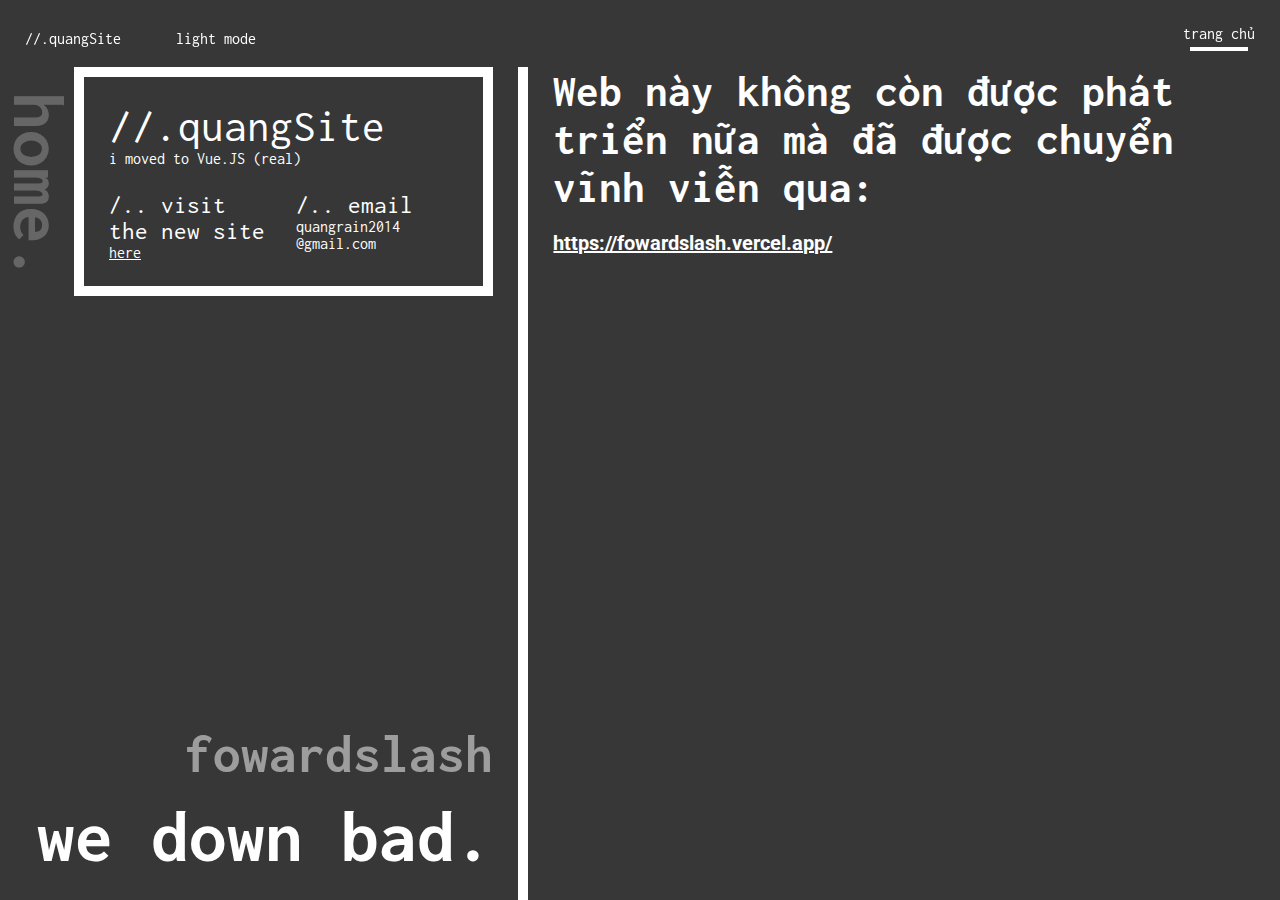
<file: index.html>
<!DOCTYPE html>
<html lang="en">
<head>
    <meta charset="UTF-8">
    <meta http-equiv="X-UA-Compatible" content="IE=edge">
    <meta name="viewport" content="width=device-width, initial-scale=1.0">
    <title>quangSite - Trang chủ</title>
    <link rel="icon" type="image/x-icon" href="/src/img/favicon (3).png">    <link rel="stylesheet" href="./src/css/style.css">
    <link rel="preconnect" href="https://fonts.googleapis.com">
    <link rel="preconnect" href="https://fonts.gstatic.com" crossorigin>
    <link href="https://fonts.googleapis.com/css2?family=Inconsolata:wdth@150&display=swap" rel="stylesheet">
    <link href="https://fonts.googleapis.com/css2?family=Roboto:wght@400;700&display=swap" rel="stylesheet">
    
</head>
<body>
    <div class="header_wrapper">
        <div class="header">
            <div class="logo_section" id="logo">
                <h1 class="xs_header ihatecss">//.quangSite</h1>
                <h1 class="xs_header" id="mode_switcher" onclick="SwitchMode(this)">light mode</h1>
            </div>
            <div class="entries">
                <div class="entry head">
                    <b><h1 class="xs_header bold_text">trang chủ</h1></b>
                    <hr class="entry_active">
                </div>
                <div class="entry mobile" id="menu_entry" onclick="Show(document.getElementById('menu'))">
                    <b><h1 class="xs_header bold_text">menu</h1></b>
                    <hr class="entry_active">
                </div>
            </div>
        </div>
    </div>
    <div class="mobile_menu" id="menu">
        <h1 class="lg_header menu_header">Menu</h1>
        <div class="entries on_menu" id="entries">
            <div class="entry head mobile_only">
                <b><h1 class="xs_header bold_text">sorry, we moved</h1></b>
                <hr class="entry_active">
            </div>
            
        </div>
    </div>
    <div class="large_txt_thingy">
        <h1 class="xl_header indc">home.</h1>
    </div>
    <div class="body">
        
        <div class="sidebar">
            <div class="top_wrapper">
                <div class="info">
                    <div class="top">
                        <h1 class="lg_header no_bold ihatecss">//.quangSite</h1>
                        <h1 class="xs_header">i moved to Vue.JS (real)</h1>
                    </div>
                    <div class="bot">
                        <div class="social_info">
                            <h1 class="small_header no_bold">/.. visit the new site</h1>
                            <div class="social_wrap">
                                <a class="xs_header" href="https://fowardslash.vercel.app/">here</a>
                            </div>
                        </div>
                        <div class="social_info">
                            <h1 class="small_header no_bold">/.. email</h1>
                            <div class="social_wrap">
                                <h1 class="xs_header">quangrain2014<br>@gmail.com</h1>
                            </div>
                        </div>
                    </div>
                </div>
            </div>
            <div class="bot_wrapper">
                <h1 class="larger_header right_text transparent_text">fowardslash</h1>
                <h1 class="xl_header right_text">we down bad.</h1>
            </div>
        </div>
        <div class="content">
            <h1 class="lg_header">Web này không còn được phát triển nữa mà đã được chuyển vĩnh viễn qua: <br> <a href="https://fowardslash.vercel.app/#/">https://fowardslash.vercel.app/</a></h1>
        </div>
    </div>
    <script src="https://code.jquery.com/jquery-3.6.3.min.js" integrity="sha256-pvPw+upLPUjgMXY0G+8O0xUf+/Im1MZjXxxgOcBQBXU=" crossorigin="anonymous"></script>
    <script src="/src/script/index.js"></script>
</body>
</html>
</file>
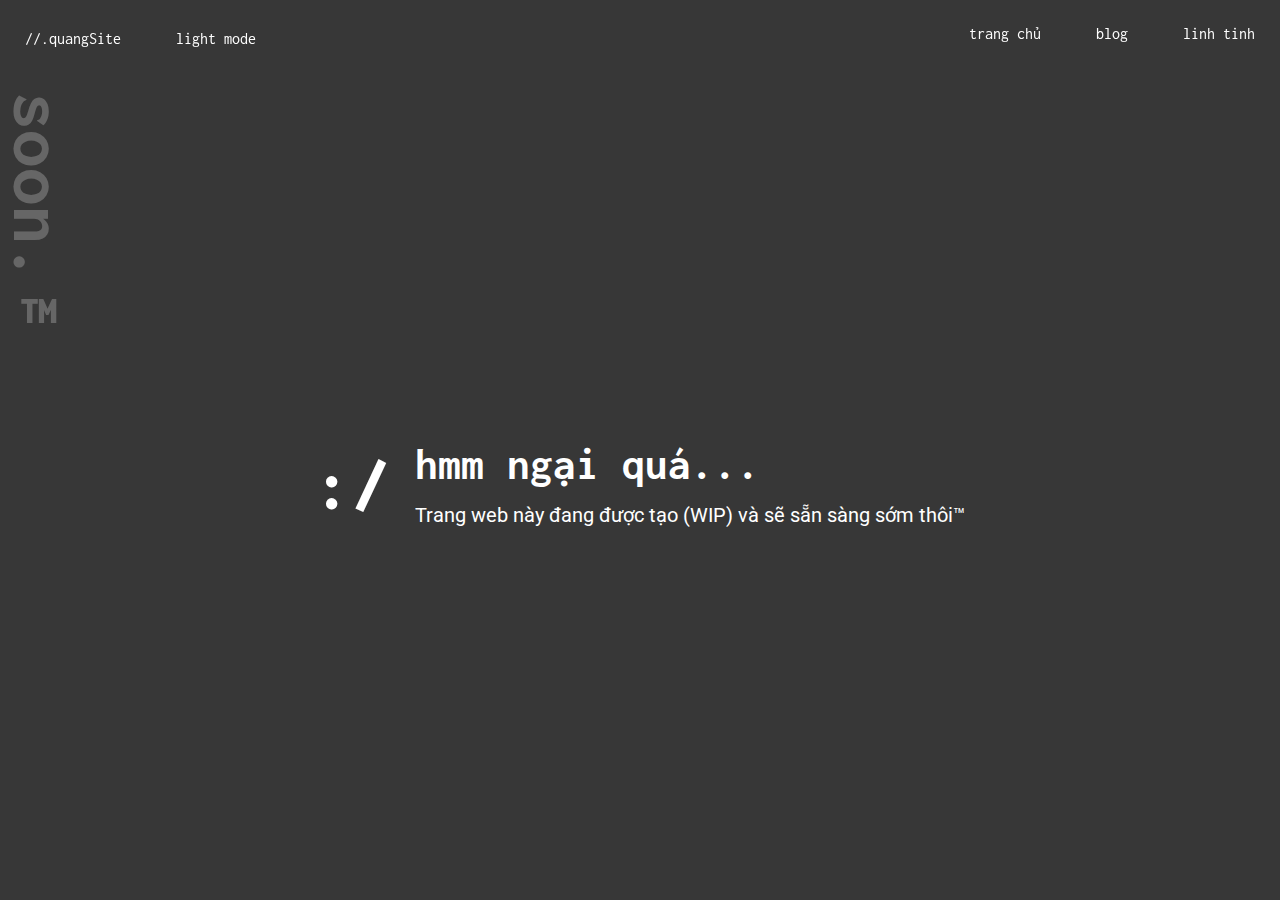
<file: soon.html>
<!DOCTYPE html>
<html lang="en">
<head>
    <meta charset="UTF-8">
    <meta http-equiv="X-UA-Compatible" content="IE=edge">
    <meta name="viewport" content="width=device-width, initial-scale=1.0">
    <title>Document</title>
    <link rel="stylesheet" href="./src/css/style.css">
    <link rel="stylesheet" href="./src/css/coming.css">
    <link rel="preconnect" href="https://fonts.googleapis.com">
    <link rel="preconnect" href="https://fonts.gstatic.com" crossorigin>
    <link href="https://fonts.googleapis.com/css2?family=Inconsolata:wdth@150&display=swap" rel="stylesheet">
    <link href="https://fonts.googleapis.com/css2?family=Roboto:wght@400;700&display=swap" rel="stylesheet">
    
</head>
<body>
    <div class="header_wrapper">
        <div class="header">
            <div class="logo_section" id="logo">
                <h1 class="xs_header ihatecss">//.quangSite</h1>
                <h1 class="xs_header" id="mode_switcher" onclick="SwitchMode(this)">light mode</h1>
            </div>
            <div class="entries">
                <div class="entry head" onclick="window.location.href='/'">
                    <b><h1 class="xs_header bold_text">trang chủ</h1></b>
                    <hr class="entry_inactive">
                </div>
                <div class="entry head" onclick="window.location.href='./soon.html'">
                    <b><h1 class="xs_header bold_text">blog</h1></b>
                    <hr class="entry_inactive">
                </div>
                <div class="entry head">
                    <b><h1 class="xs_header bold_text" onclick="window.location.href='./linhtinh.html'">linh tinh</h1></b>
                    <hr class="entry_inactive">
                </div>
                <div class="entry mobile" id="menu_entry" onclick="Show(document.getElementById('menu'))">
                    <b><h1 class="xs_header bold_text">menu</h1></b>
                    <hr class="entry_active">
                </div>
            </div>
        </div>
    </div>
    <div class="mobile_menu" id="menu">
        <h1 class="lg_header menu_header">Menu</h1>
        <div class="entries on_menu" id="entries">
            <div class="entry head mobile_only">
                <b><h1 class="xs_header bold_text" onclick="window.location.href='/'">trang chủ</h1></b>
                <hr class="entry_inactive">
            </div>
            <div class="entry head mobile_only" onclick="window.location.href='./soon.html'">
                <b><h1 class="xs_header bold_text">blog</h1></b>
                <hr class="entry_inactive">
            </div>
            <div class="entry head mobile_only" onclick="window.location.href='./soon.html'">
                <b><h1 class="xs_header bold_text">linh tinh</h1></b>
                <hr class="entry_inactive">
            </div>
        </div>
    </div>
    <div class="large_txt_thingy">
        <h1 class="xl_header indc">soon.™</h1>
    </div>
    <div class="body">
        <div class="sadface">
            <h1 class="xl_header">:/</h1>
            <div class="soon">
                <h1 class="lg_header">hmm ngại quá...</h1>
                <p>Trang web này đang được tạo (WIP) và sẽ sẵn sàng sớm thôi™</p>
            </div>
        </div>
    </div>
    <script src="https://code.jquery.com/jquery-3.6.3.min.js" integrity="sha256-pvPw+upLPUjgMXY0G+8O0xUf+/Im1MZjXxxgOcBQBXU=" crossorigin="anonymous"></script>
    <script src="/src/script/index.js"></script>
</body>
</html>
</file>
<file: src/css/style.css>
/* Keyframes */
@keyframes appear-left {
    from{
        transform: translate3d(-50px, 0, 0);
    }
    to{
        transform: translate3d(0, 0, 0);
    }
}
@keyframes appear-top {
    from{
        transform: translate3d(0px, -50px, 0);
    }
    to{
        transform: translate3d(0, 0, 0);
    }
}
@keyframes move-up{
    from{
        transform: translate(0,0);
    }
    to{
        transform: translate(0, -150px);
    }
}
@keyframes move-up-deep{
    from{
        transform: translate(0, 50vh);
    }
    to{
        transform: translate(0, 0px);
    }
}
@keyframes blur{
    from{
        background-color: transparent;
        backdrop-filter: blur(0px);
    }
    to{
        background-color: var(--bg_transparent);
        backdrop-filter: blur(2px);
    }
}
/* var */
:root{
    --bg: #373737;
    --bg_transparent: #373737e7;
    --txt: white;
    --transparent: rgba(255, 255, 255, 0.24);
    --less_transparent: rgba(255, 255, 255, 0.514);
}
@keyframes color{
    from{
        background-color: transparent;
    }
    to{
        background-color: var(--bg);
    }
}
/* basic */
body{
    background-color: var(--bg);
}
*{
    transition: background-color 0.2s, color 0.2s;
    margin: 0;
    padding: 0;
    font-family: 'Roboto';
    color: var(--txt);
    font-size: 20px;
}
h1{
    font-family: 'Inconsolata';
    color: var(--txt);
}
button{
    cursor: pointer;
    padding: .5rem;
    background: none;
    border: 5px var(--txt) solid;
}
button:hover{
    color: var(--bg);
    cursor: pointer;
    padding: .5rem;
    background-color: var(--txt);
    border: 5px var(--txt) solid;
}
/* txt style */
.ihatecss{
    word-wrap:break-word;
}
.bold_text{
    font-weight: bold;
}
.transparent_text{
    color: var(--less_transparent);
}
.mid_text{
    text-align: center;
}
.right_text{
    text-align: right;
}
.small_header{
    font-size: 25px;
}
.xs_header{
    font-family: 'Inconsolata' !important;
    font-size: 16px;
    font-weight: normal;
}
.lg_header{
    font-size: 45px;
}
.larger_header{
    font-size: 55px;
}
.xl_header{
    font-size: 75px;
}
.no_bold{
    font-weight: normal;
}
/* style */
.header_wrapper{
    z-index: 2;
    padding: 25px;
    width: 100vw;
    position: fixed;
    box-sizing: border-box;
}
.large_txt_thingy{
    position: fixed;
    top: 67px;
}
.header{
    width: 100%;
    display: flex;
    justify-content: space-between;
    align-items: center;
}
.logo_section{
    display: flex;
    gap: 55px;
}
.entries{
    display: flex;
    gap: 55px;
}
.entry{
    cursor: pointer;
    display: flex;
    flex-direction: column;
    justify-content: center;
    align-items: center;
    gap: 5px;
}
.entry_active{
    transition: width 0.2s, opacity 0.2s;
    border: 2px var(--txt) solid;
    width: 75%;
}
.indc{
    margin-top: 25px;
    width: auto;
    writing-mode: vertical-rl;
    text-orientation: mixed;
    color: var(--transparent)
}
.body{
    display: flex;
    padding-top: 67px;
    box-sizing: border-box;
    height: 100vh;
}
.sidebar{
    width: 50%;
    height: 100%;
    padding-right: 25px;
    border-right: 10px var(--txt) solid;
}
.content{
    display: flex;
    flex-direction: column;
    gap: 25px !important;
    width: 75%;
    height: 100%;
    padding-right: 25px;
    padding-bottom: 25px;
    overflow-y: scroll;
}
.top_wrapper{
    float: right;
}
.info{
    float: right;
    min-width: 75%;
    max-width: 85%;
    padding: 25px;
    box-sizing: border-box;
    border: 10px var(--txt) solid;
}
.bot{
    padding-top: 25px;
    display: flex;
    gap: 25px;
}
.social_info{
    width: 50%;
}
.social_wrap{
    display: grid;
    grid-template-columns: auto auto;
    column-gap: 25px;
}
.sidebar{
    display: flex;
    flex-direction: column;
    justify-content: space-between;
}
.bot_wrapper{
    display: flex;
    flex-direction: column;
    gap: 15px;
    padding-bottom: 25px;
}
.content{
    display: flex;
    flex-direction: column;
    gap: 15px;
    padding: 0 25px;
    box-sizing: border-box;
}
ul{
    margin-left: 25px;
}
li{
    margin-bottom: 15px;
}
.entry_inactive{
    border: 2px var(--txt) solid;

    transition: width 0.2s, opacity 0.2s;
    width: 0;
    opacity: 0%;
}
.entry:hover .entry_inactive{
    width: 75%;
    opacity: 100%;
}
.entry:active .entry_inactive{
    width: 70%;
    opacity: 100%;
}
.entry:hover .entry_active{
    width: 85%;
    opacity: 100%;
}
.entry:active .entry_active{
    width: 70%;
    opacity: 100%;
}
.brief_intro{
    padding-left: 15px;
    border-left: 10px var(--txt) solid;
}
.project{
    animation: appear-left 1s cubic-bezier(0,.11,0,1.01);
    display: flex;
    flex-direction: column;
    gap: 10px;
}
#quangSite, #quangbot{
    display: none;
}
.brief_intro img{
    width: 100%;
}
.project_img_wrapper{
    display: flex;
    flex-direction: column;
    align-items: flex-start;
}
.project_img_wrapper img{
    height: 10%;
}
#mode_switcher{
    cursor: pointer;
}
.mobile_only, .mobile{
    display: none;
}
.mobile_menu{
    transition: opacity 0.5s;
    animation: color 0.5s;
    display: none;
    flex-direction: column;
    gap: 15px;
    z-index: 1;
    position: fixed;
    width: 100vw;
    height: 100vh;
    background-color: var(--bg);
    justify-content: center;
    align-items: center;
}
@media only screen and (max-width: 600px){
    .body{
        flex-direction: column;
    }
    .sidebar{
        width: 100vw;
        height: 25%;
        overflow-y: scroll;
        overflow-x: hidden;
        border-right: none;
        padding: 0;
        padding-bottom: 25px;;
        border-bottom: 10px var(--txt) solid
    }
    .bot_wrapper{
        flex-direction: column-reverse;
    }
    .content{
        width: 100vw;
        padding: 25px;
    }
    .info{
        display: none;
    }
    .large_txt_thingy{
        display: none;
    }
    .entry{
        display: none;
    }
    .logo_section{
        gap: 25px;
    }
    .mobile, .down{
        display: initial;
    }
    .down{
        width: 100%;
    }
    .except{
        padding-bottom: 10px;
        display: grid;
        grid-template-columns: 15% 15%;
        row-gap: 5px;
        overflow-x: scroll;
    }
    .except .entry h1{
        font-family: 'Roboto' !important;
        font-weight: bold;
        font-size: 16px;
    }
    .project_img_wrapper img{
        width: 100%;
    }
    .info{
        min-width: 100%;
    }
    .mobile_only{
        display: initial;
    }
    .top .lg_header{
        font-size: 25px;
    }
    .social_wrap{
        grid-template-columns: 25%;
    }
    .menu_header{
        animation: appear-top 1s cubic-bezier(0,.11,0,1.01);
    }
    .on_menu{
        padding: 0;
        animation: appear-top 1s cubic-bezier(0,.11,0,1.01);
        flex-direction: column;
        gap: 15px;
    }
}
</file>
<file: src/css/coming.css>
.body{
    flex-direction: column;
    gap: 25px;
    justify-content: center;
    align-items: center;
}
.sadface{
    display: flex;
    gap: 25px;
    align-items: center;
}
.soon{
    display: flex;
    flex-direction: column;
    gap: 15px;
}
</file>
